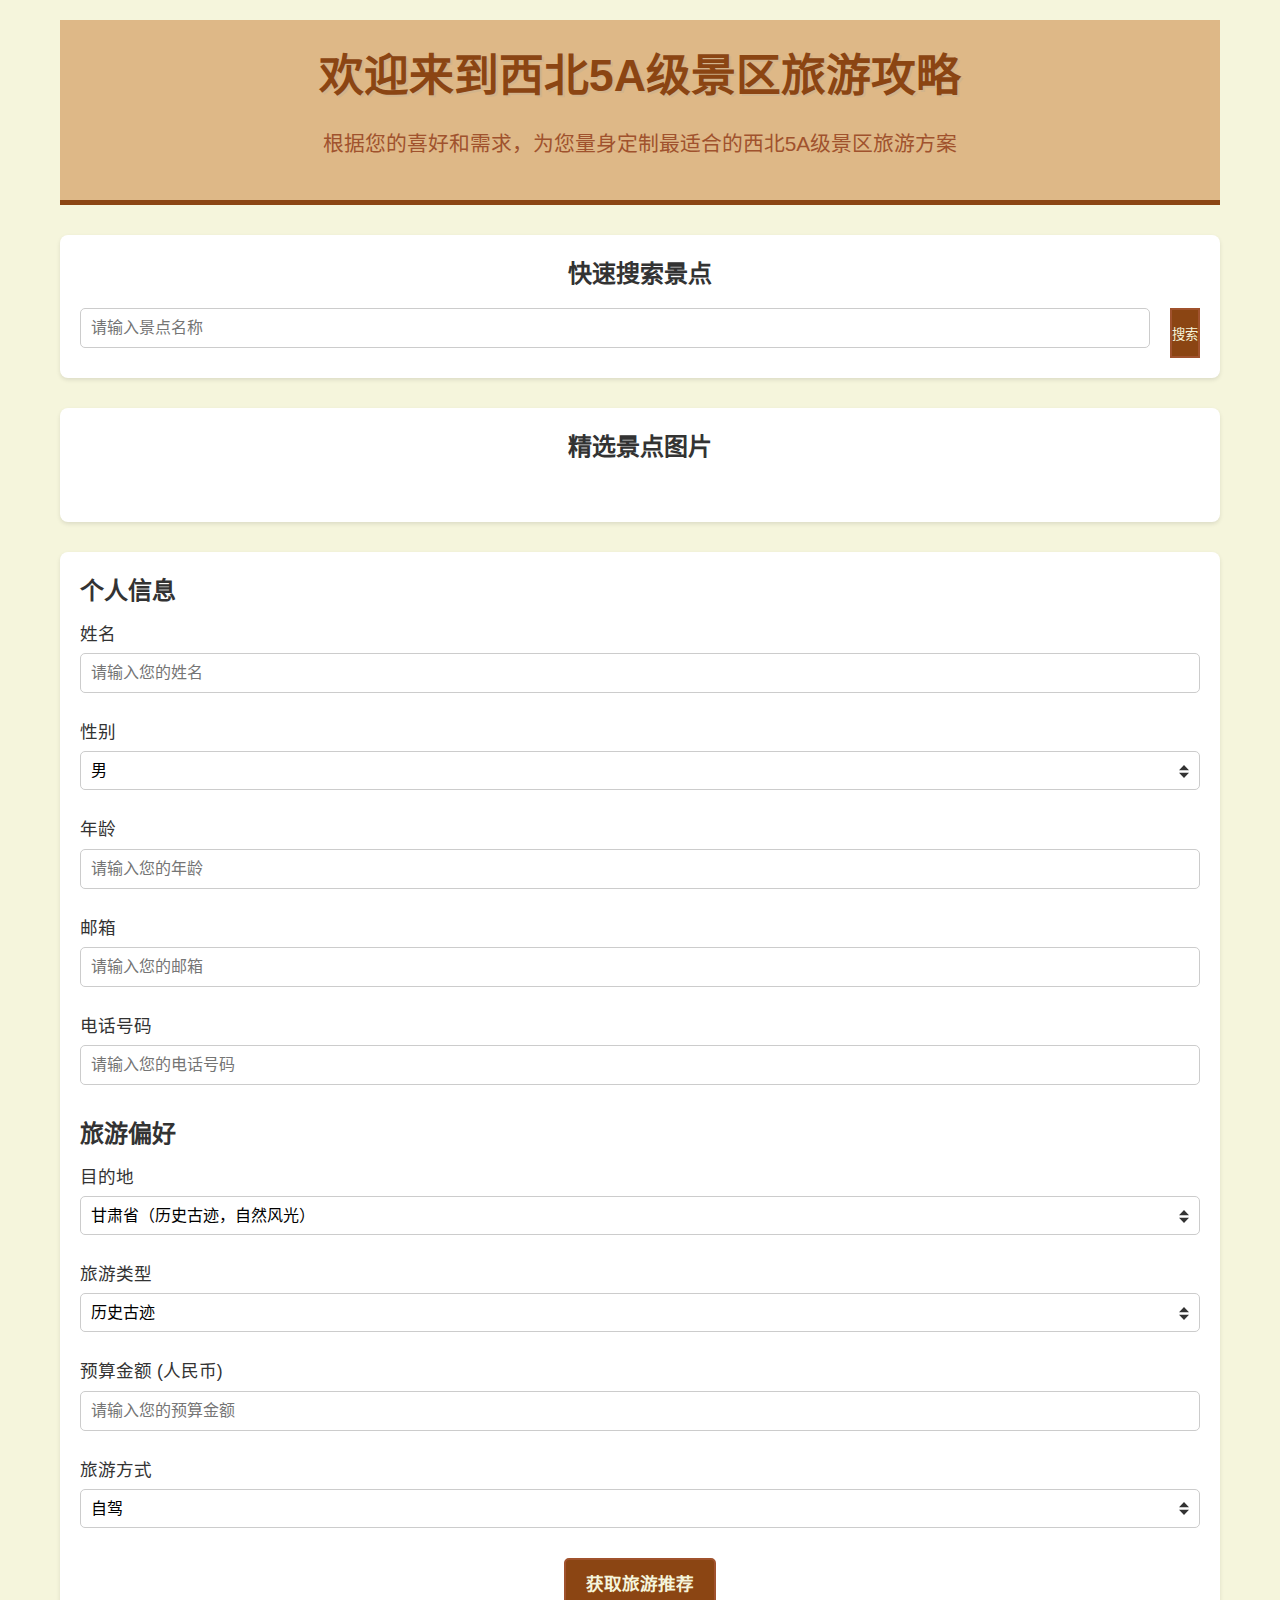
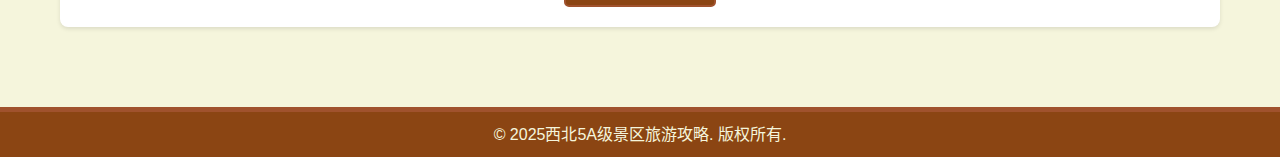
<file: index.html>
<!DOCTYPE html>
<html lang="zh-CN">

<head>
    <meta charset="UTF-8">
    <meta name="viewport" content="width=device-width, initial-scale=1.0">
    <title>西北5A级景区旅游攻略</title>
    <link rel="stylesheet" href="styles.css">
</head>

<body class="northwest-theme">
    <div class="container">
        <header class="northwest-theme">
            <h1 id="dynamic-greeting">欢迎来到西北5A级景区旅游攻略</h1>
            <p>根据您的喜好和需求，为您量身定制最适合的西北5A级景区旅游方案</p>
        </header>

        <div class="search-container">
            <h2 class="northwest-theme">快速搜索景点</h2>
            <div style="display: flex; gap: 10px; justify-content: center; margin-top: 10px; position: relative;">
                <input type="text" id="search-input" placeholder="请输入景点名称" aria-label="搜索景点名称"
                    style="flex: 1; padding: 10px; border-radius: 5px; border: 1px solid #ccc;">
                <div id="suggestion-list" class="suggestion-list"></div>
                <button id="search-button" class="northwest-theme">搜索</button>
            </div>
        </div>

        <div class="image-gallery">
            <h2 class="northwest-theme">精选景点图片</h2>
            <div class="gallery-container">
                <div class="gallery-images" id="gallery-images">
                    <!-- 图片将通过 JavaScript 动态加载 -->
                </div>
            </div>
        </div>

        <form id="search-form">
            <div class="form-section">
                <h2 class="northwest-theme">个人信息</h2>
                <div class="form-group">
                    <label for="name">姓名</label>
                    <input type="text" id="name" name="name" placeholder="请输入您的姓名" required>
                </div>
                <div class="form-group">
                    <label for="gender">性别</label>
                    <select id="gender" name="gender" required>
                        <option value="男">男</option>
                        <option value="女">女</option>
                    </select>
                </div>
                <div class="form-group">
                    <label for="age">年龄</label>
                    <input type="number" id="age" name="age" min="1" max="120" placeholder="请输入您的年龄" required>
                </div>
                <div class="form-group">
                    <label for="email">邮箱</label>
                    <input type="email" id="email" name="email" placeholder="请输入您的邮箱" required>
                </div>
                <div class="form-group">
                    <label for="phone">电话号码</label>
                    <input type="tel" id="phone" name="phone" pattern="[0-9]{11}" placeholder="请输入您的电话号码"
                        required>
                </div>
            </div>

            <div class="form-section">
                <h2 class="northwest-theme">旅游偏好</h2>
                <div class="form-group">
                    <label for="destination">目的地</label>
                    <select id="destination" name="destination" required>
                        <option value="甘肃">甘肃省（历史古迹，自然风光）</option>
                        <option value="青海">青海省（自然风光，民俗文化，宗教文化）</option>
                        <option value="宁夏">宁夏省（自然风光，民俗文化，历史古迹）</option>
                        <option value="新疆">新疆维吾尔族自治区（自然风光，民俗文化，历史古迹）</option>
                        <option value="陕西">陕西省（历史古迹，红色文化，自然风光）</option>
                    </select>
                </div>
                <div class="form-group">
                    <label for="travel-type">旅游类型</label>
                    <select id="travel-type" name="travel-type" required>
                        <option value="历史古迹">历史古迹</option>
                        <option value="自然风光">自然风光</option>
                        <option value="民俗文化">民俗文化</option>
                        <option value="红色文化">红色文化</option>
                        <option value="宗教文化">宗教文化</option>
                    </select>
                </div>
                <div class="form-group">
                    <label for="budget">预算金额 (人民币)</label>
                    <input type="number" id="budget" name="budget" min="100" placeholder="请输入您的预算金额"
                        required>
                </div>
                <div class="form-group">
                    <label for="travel-mode">旅游方式</label>
                    <select id="travel-mode" name="travel-mode" required>
                        <option value="自驾">自驾</option>
                        <option value="跟团">跟团</option>
                        <option value="自由行">自由行</option>
                    </select>
                </div>
            </div>

            <button type="submit" class="northwest-theme">获取旅游推荐</button>
        </form>
    </div>
    <footer class="northwest-theme">
        <p>© 2025西北5A级景区旅游攻略. 版权所有.</p>
    </footer>
        <script src="script.js"></script>
    <script>
        window.addEventListener('load', init);
    </script>
</body>

</html>
</file>
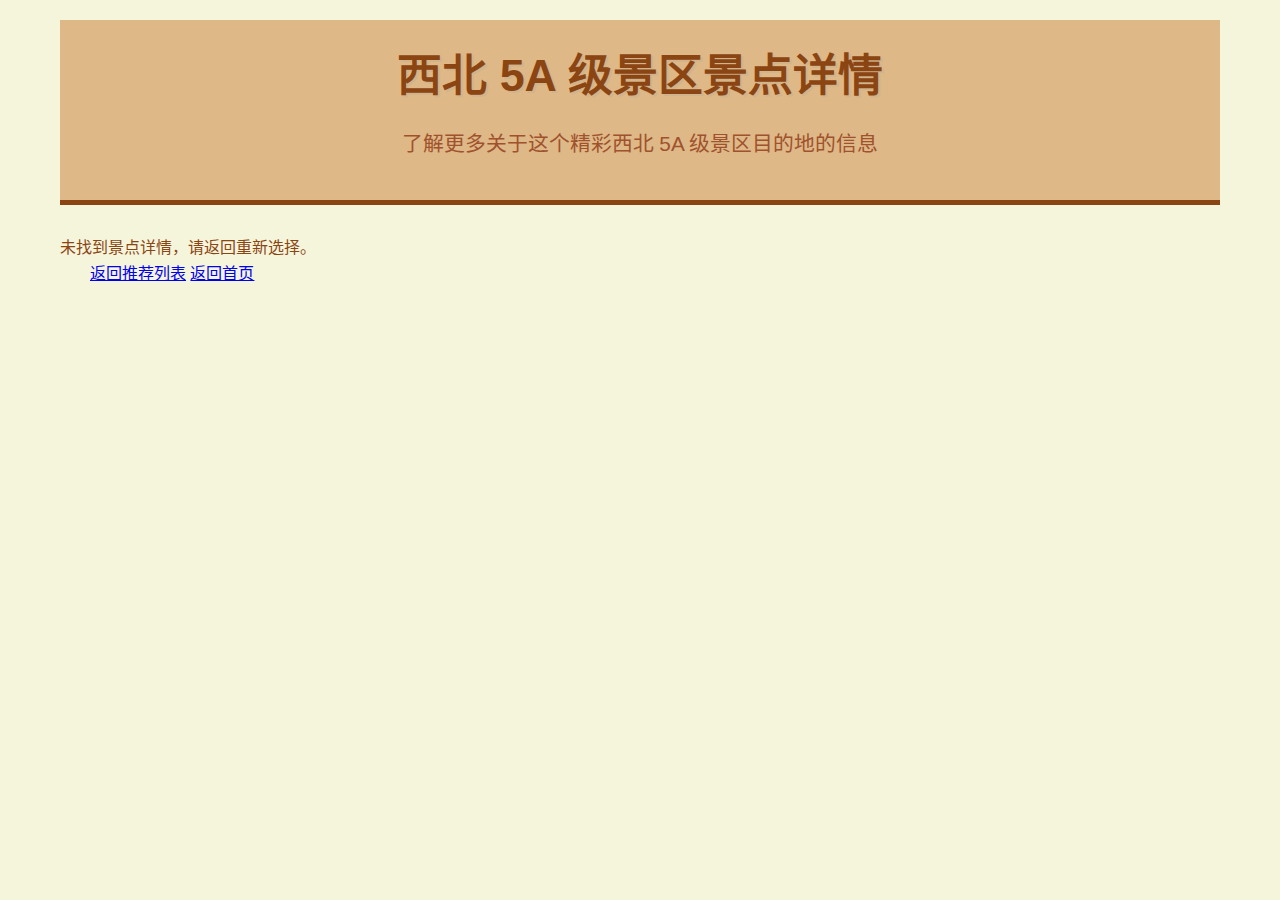
<file: detail.html>
<!DOCTYPE html>
<html lang="zh-CN">

<head>
    <meta charset="UTF-8">
    <meta name="viewport" content="width=device-width, initial-scale=1.0">
    <title>西北 5A 级景区景点详情</title>
    <link rel="stylesheet" href="styles.css">
</head>

<body class="northwest-theme">
    <div class="container">
        <header class="northwest-theme">
            <h1>西北 5A 级景区景点详情</h1>
            <p>了解更多关于这个精彩西北 5A 级景区目的地的信息</p>
        </header>

        <div class="detail-container" id="attraction-detail">
            <!-- 景点详情将通过JavaScript动态加载 -->
            <p>正在加载景点信息...</p>
        </div>

        <div style="padding: 0 30px 30px 30px;">
            <a href="recommendation.html" class="back-button northwest-theme">返回推荐列表</a>
            <a href="index.html" class="back-button northwest-theme">返回首页</a>
        </div>
    </div>
    <script src="detail.js"></script>
</body>

</html>
</file>
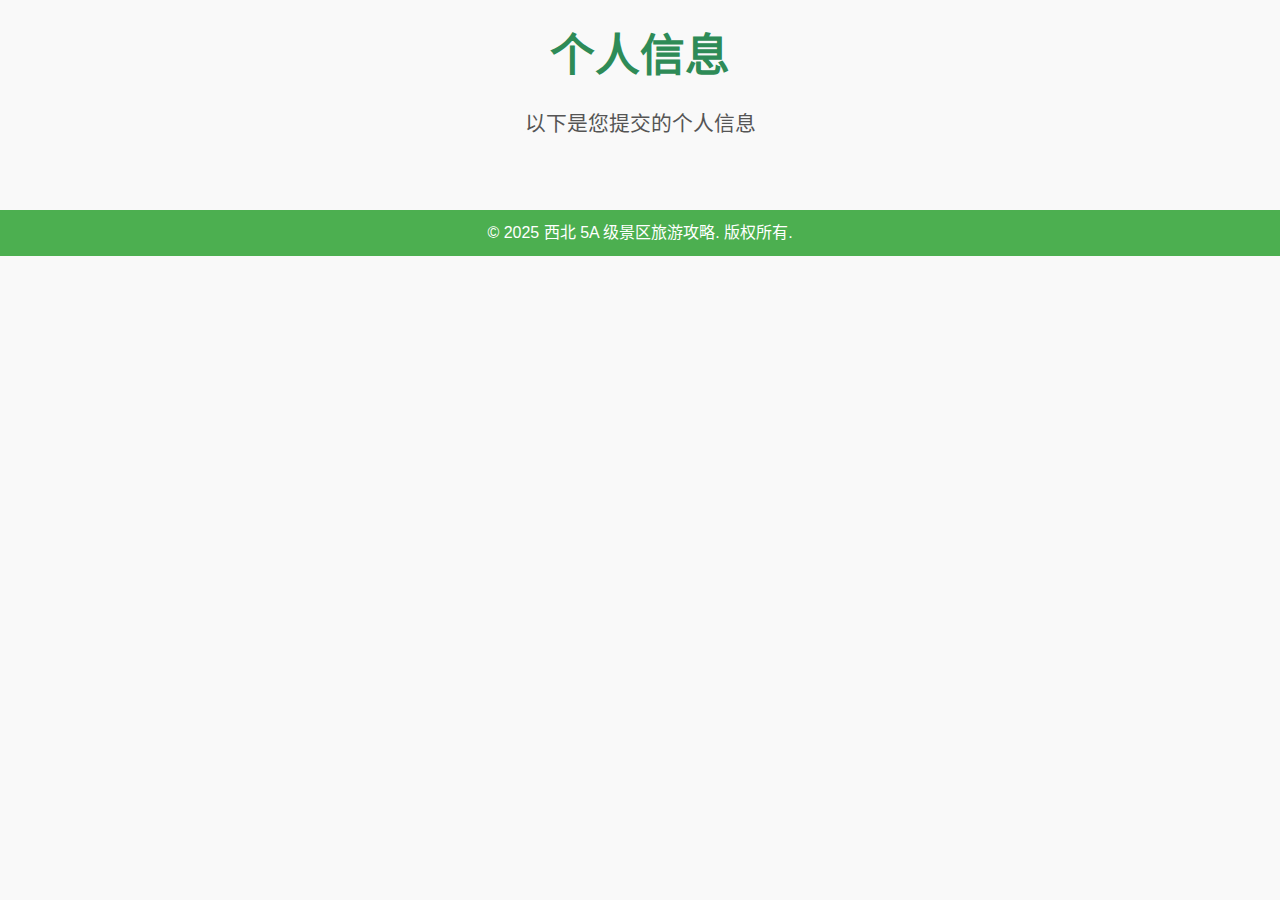
<file: profile.html>
<!DOCTYPE html>
<html lang="zh-CN">

<head>
    <meta charset="UTF-8">
    <meta name="viewport" content="width=device-width, initial-scale=1.0">
    <title>个人信息</title>
    <link rel="stylesheet" href="styles.css">
</head>

<body>
    <div class="container">
        <header>
            <h1>个人信息</h1>
            <p>以下是您提交的个人信息</p>
        </header>

        <div class="profile-container" id="profile-container">
            <!-- 个人信息将通过 JavaScript 动态加载 -->
        </div>
    </div>

    <footer style="text-align: center; margin-top: 20px;">
        <p>© 2025 西北 5A 级景区旅游攻略. 版权所有.</p>
    </footer>

    <script src="script.js"></script>
</body>

</html>
</file>
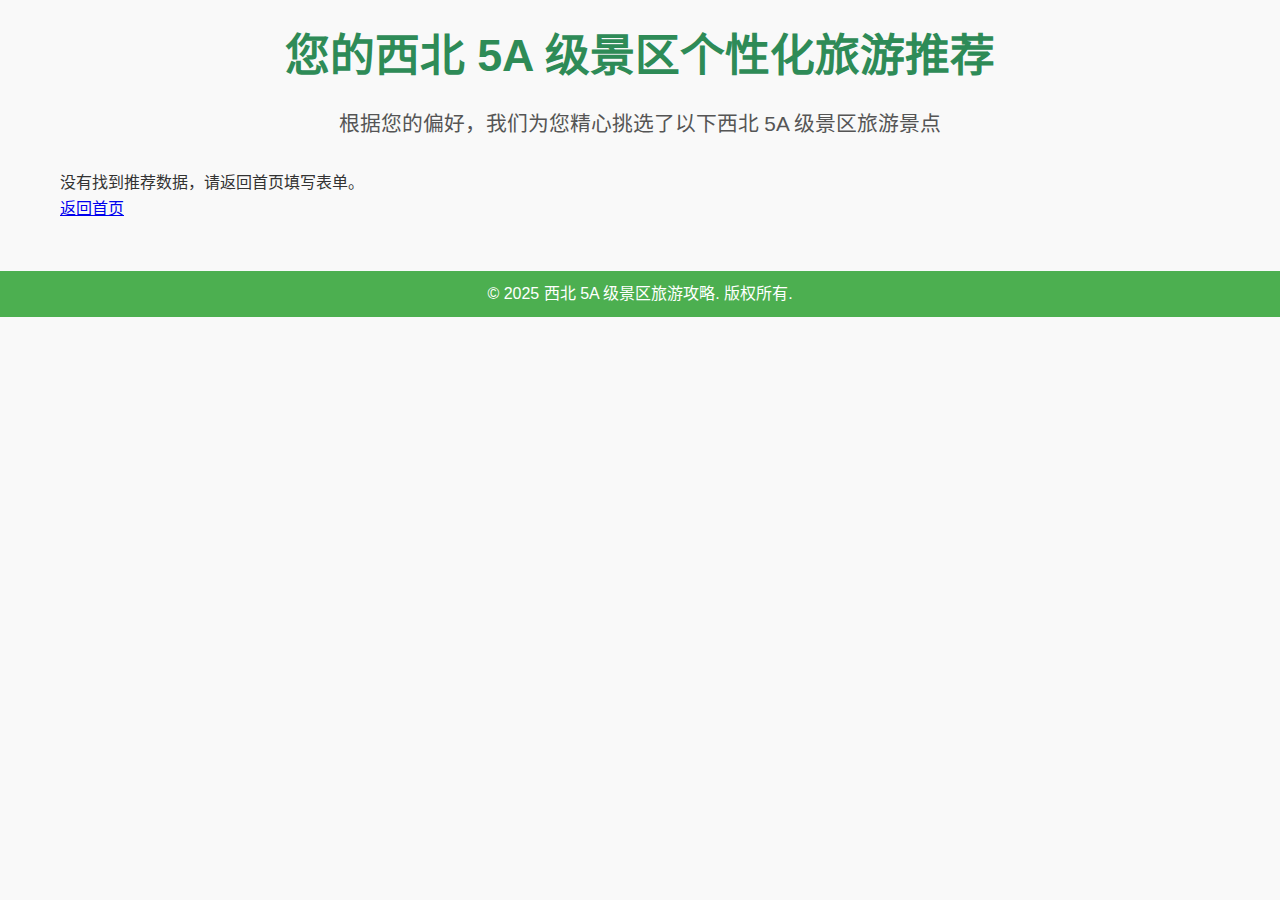
<file: recommendation.html>
<!DOCTYPE html>
<html lang="zh-CN">
<head>
    <meta charset="UTF-8">
    <meta name="viewport" content="width=device-width, initial-scale=1.0">
    <title>西北 5A 级景区旅游推荐结果</title>
    <link rel="stylesheet" href="styles.css">
</head>
<body>
    <div class="container">
        <header>
            <h1>您的西北 5A 级景区个性化旅游推荐</h1>
            <p>根据您的偏好，我们为您精心挑选了以下西北 5A 级景区旅游景点</p>
        </header>
        <div id="recommendations"></div>
        <a href="index.html" class="back-button">返回首页</a>
    </div>
    <footer>
        <p>© 2025 西北 5A 级景区旅游攻略. 版权所有.</p>
    </footer>
    <script src="recommendation.js"></script>
</body>
</html>
</file>
<file: styles.css>
/* 旅游攻略网站样式 */
* {
    margin: 0;
    padding: 0;
    box-sizing: border-box;
    font-family: 'Arial', sans-serif;
}

/* General styles */
body {
    font-family: Arial, sans-serif;
    line-height: 1.6;
    margin: 0;
    padding: 0;
    background-color: #f9f9f9;
    color: #333;
}

.container {
    max-width: 1200px;
    margin: 0 auto;
    padding: 20px;
}

header {
    text-align: center;
    margin-bottom: 30px;
}

header h1 {
    font-size: 2.8em;
    font-weight: bold;
    color: #2E8B57;
    margin-bottom: 15px;
}

header p {
    font-size: 1.3em;
    color: #555;
    margin-bottom: 20px;
}

/* Search container */
.search-container {
    background: #fff;
    padding: 20px;
    border-radius: 8px;
    box-shadow: 0 2px 4px rgba(0, 0, 0, 0.1);
    margin-bottom: 30px;
}

.search-container h2 {
    text-align: center;
    margin-bottom: 15px;
    color: #333;
}

/* Image gallery */
.image-gallery {
    background: #fff;
    padding: 20px;
    border-radius: 8px;
    box-shadow: 0 2px 4px rgba(0, 0, 0, 0.1);
    margin-bottom: 30px;
}

.image-gallery h2 {
    text-align: center;
    margin-bottom: 15px;
    color: #333;
}

.gallery-container {
    display: flex;
    align-items: center;
    justify-content: center;
    gap: 10px;
}

.gallery-button {
    font-size: 1.1em;
    font-weight: bold;
    background-color: #2E8B57;
    color: white;
    border: none;
    border-radius: 5px;
    padding: 10px 20px;
    cursor: pointer;
    transition: background-color 0.3s;
}

.gallery-button:hover {
    background-color: #1E6B47;
}

/* Updated styles for image gallery */
.gallery-images {
    display: flex;
    gap: 10px;
    overflow-x: auto;
    padding: 10px;
    justify-content: center;
    align-items: center;
}

.gallery-images img {
    max-width: 200px;
    max-height: 150px;
    object-fit: cover;
    border-radius: 8px;
    box-shadow: 0 2px 4px rgba(0, 0, 0, 0.1);
    transition: transform 0.3s, box-shadow 0.3s;
}

.gallery-images img:hover {
    transform: scale(1.1);
    box-shadow: 0 4px 8px rgba(0, 0, 0, 0.2);
}

/* Form styles */
form {
    background: #fff;
    padding: 20px;
    border-radius: 8px;
    box-shadow: 0 2px 4px rgba(0, 0, 0, 0.1);
    margin-bottom: 30px;
}

.form-section {
    margin-bottom: 20px;
}

.form-section h2 {
    margin-bottom: 10px;
    color: #333;
}

.form-group {
    margin-bottom: 15px;
}

label {
    font-size: 1.1em;
    color: #333;
    margin-bottom: 5px;
    display: block;
}

input, select {
    font-size: 1em;
    padding: 10px;
    border: 1px solid #ccc;
    border-radius: 5px;
    width: 100%;
    box-sizing: border-box;
    margin-bottom: 10px;
}

select {
    appearance: none;
    background: url('data:image/svg+xml;charset=US-ASCII,<svg xmlns="http://www.w3.org/2000/svg" viewBox="0 0 4 5"><path fill="%23333" d="M2 0L0 2h4zm0 5L0 3h4z"/></svg>') no-repeat right 10px center;
    background-color: white;
    background-size: 10px;
}

.checkbox-group, .radio-group {
    display: flex;
    flex-wrap: wrap;
    gap: 10px;
}

.checkbox-item, .radio-item {
    display: flex;
    align-items: center;
    gap: 5px;
}

.checkbox-item label, .radio-item label {
    font-size: 1em;
    color: #333;
}

button[type="submit"] {
    font-size: 1.1em;
    font-weight: bold;
    background-color: #2E8B57;
    color: white;
    border: none;
    border-radius: 5px;
    padding: 10px 20px;
    cursor: pointer;
    transition: background-color 0.3s;
    display: block;
    margin: 0 auto;
}

button[type="submit"]:hover {
    background-color: #1E6B47;
}

/* Results container */
.results-container {
    background: #fff;
    padding: 20px;
    border-radius: 8px;
    box-shadow: 0 2px 4px rgba(0, 0, 0, 0.1);
    margin-bottom: 30px;
}

.results-container h2 {
    font-size: 1.8em;
    color: #2E8B57;
    margin-bottom: 15px;
}

/* Footer */
footer {
    text-align: center;
    padding: 10px;
    background: #4CAF50;
    color: white;
    margin-top: 30px;
}

/* Northwest Style Theme */
body.northwest-theme {
    background-color: #F5F5DC; /* 米黄色背景 */
    color: #8B4513; /* 棕色字体 */
    font-family: 'Georgia', serif; /* 西北风格字体 */
}

header.northwest-theme {
    background-color: #DEB887; /* 浅棕色背景 */
    padding: 20px;
    border-bottom: 5px solid #8B4513; /* 棕色边框 */
}

header.northwest-theme h1 {
    color: #8B4513; /* 棕色标题 */
    text-shadow: 2px 2px #D2B48C; /* 浅棕色阴影 */
}

header.northwest-theme p {
    color: #A0522D; /* 深棕色副标题 */
}

button.northwest-theme {
    background-color: #8B4513; /* 棕色按钮 */
    color: #F5F5DC; /* 米黄色字体 */
    border: 2px solid #A0522D; /* 深棕色边框 */
}

button.northwest-theme:hover {
    background-color: #A0522D; /* 深棕色悬停效果 */
}

/* Northwest Style for Footer */
footer.northwest-theme {
    background-color: #8B4513; /* 棕色背景 */
    color: #F5F5DC; /* 米黄色字体 */
    border-top: 5px solid #A0522D; /* 深棕色边框 */
}
</file>
